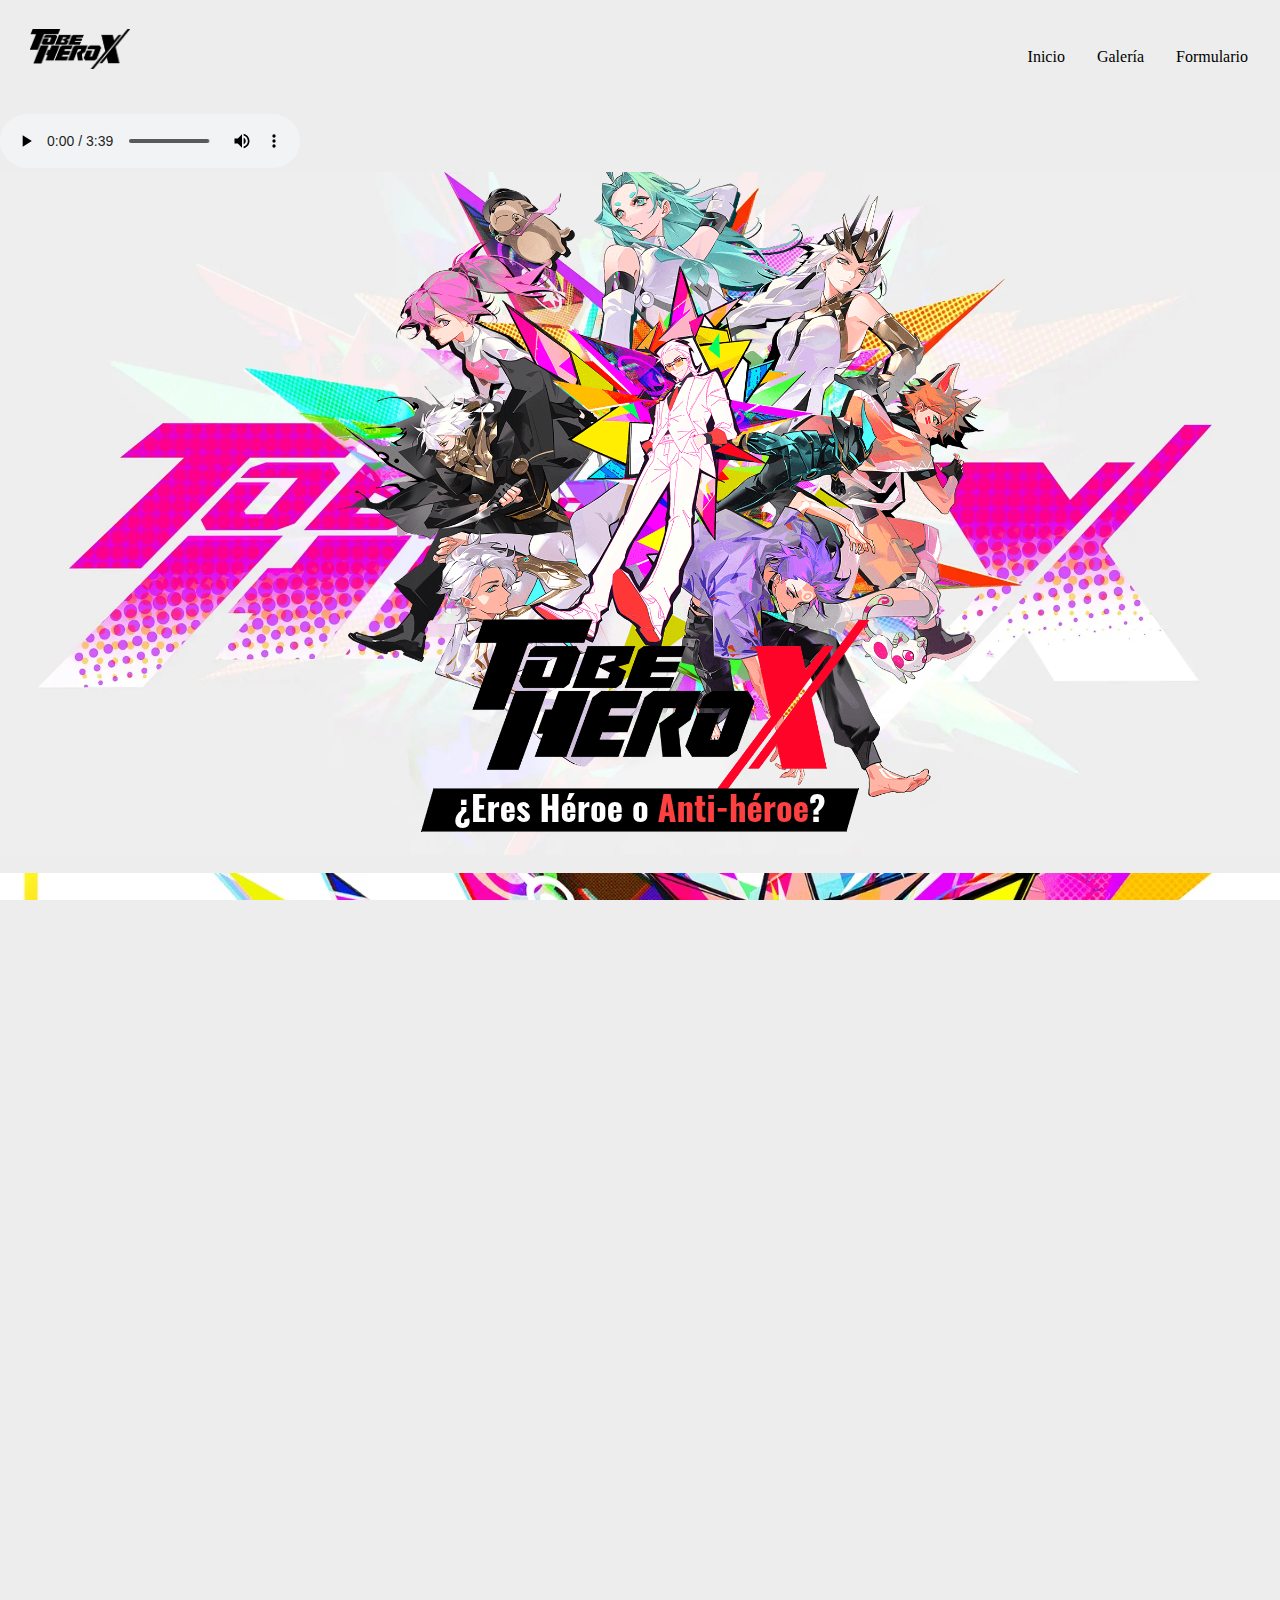
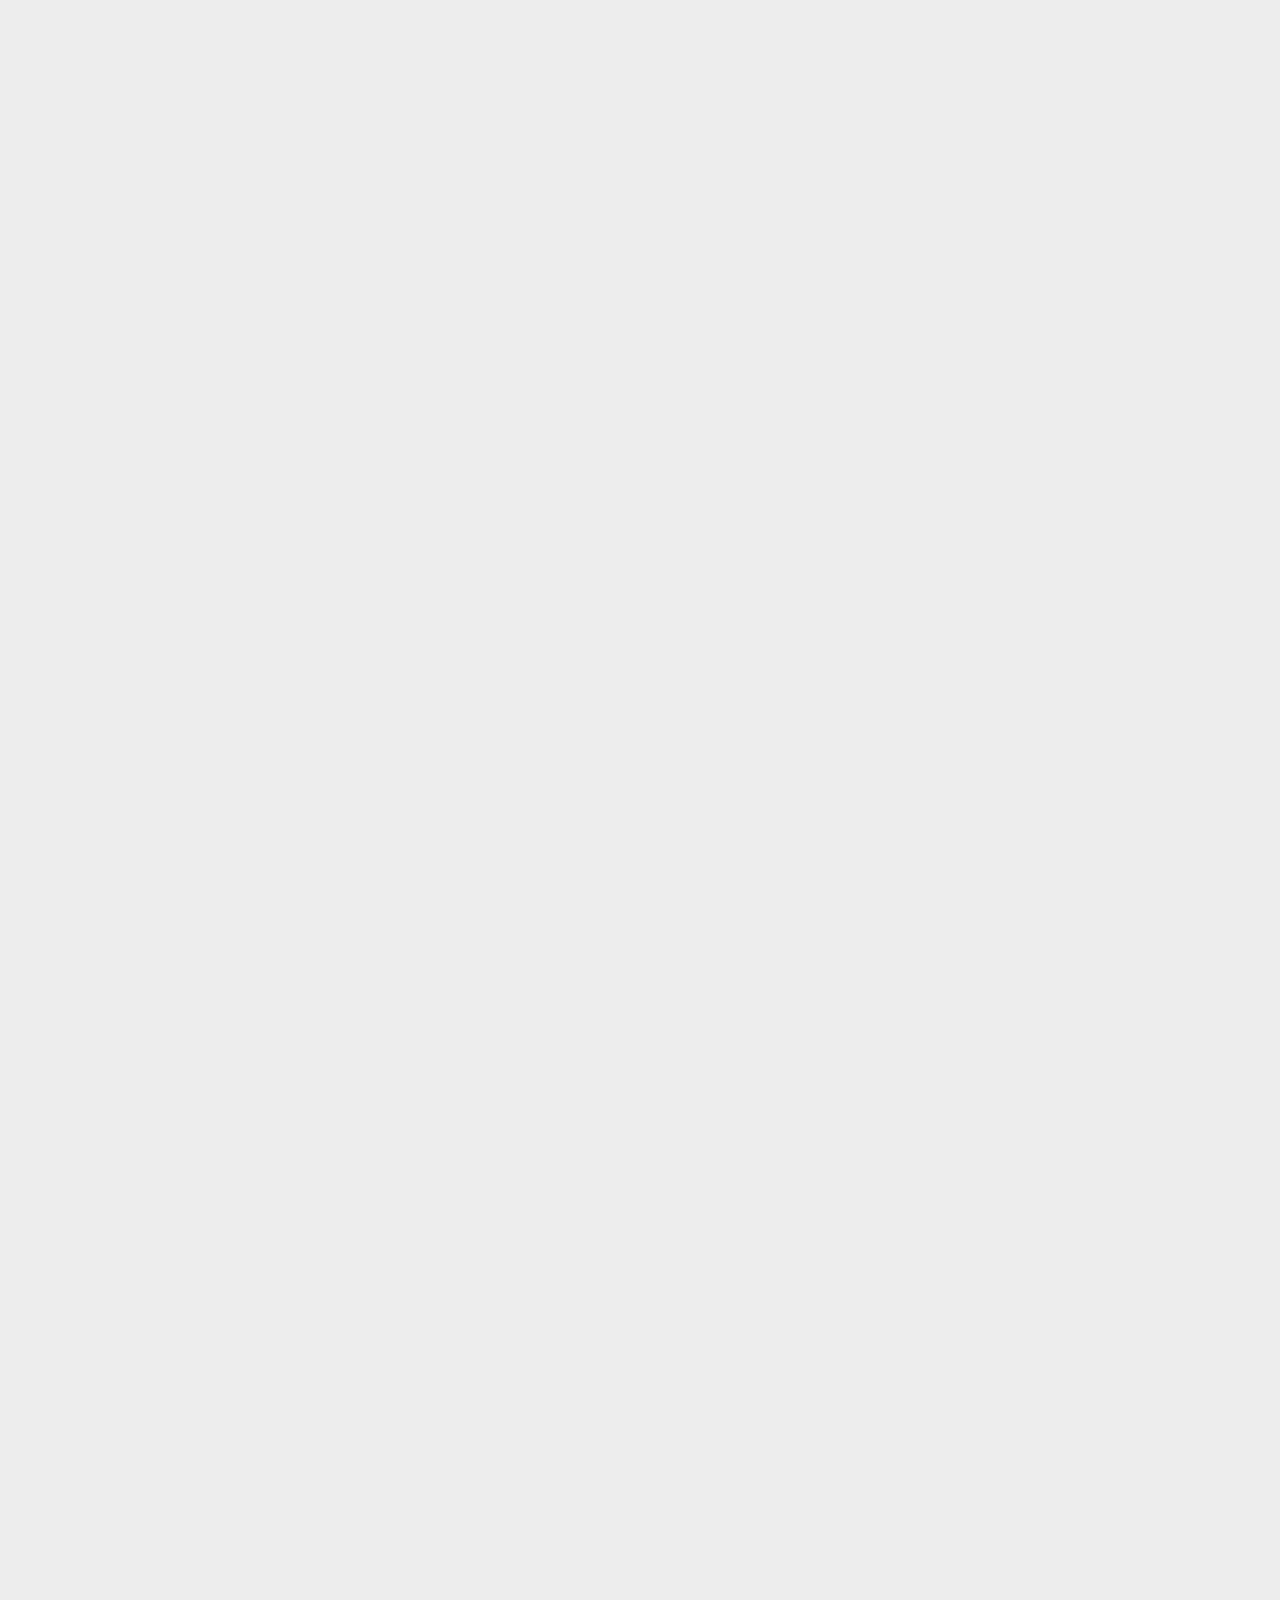
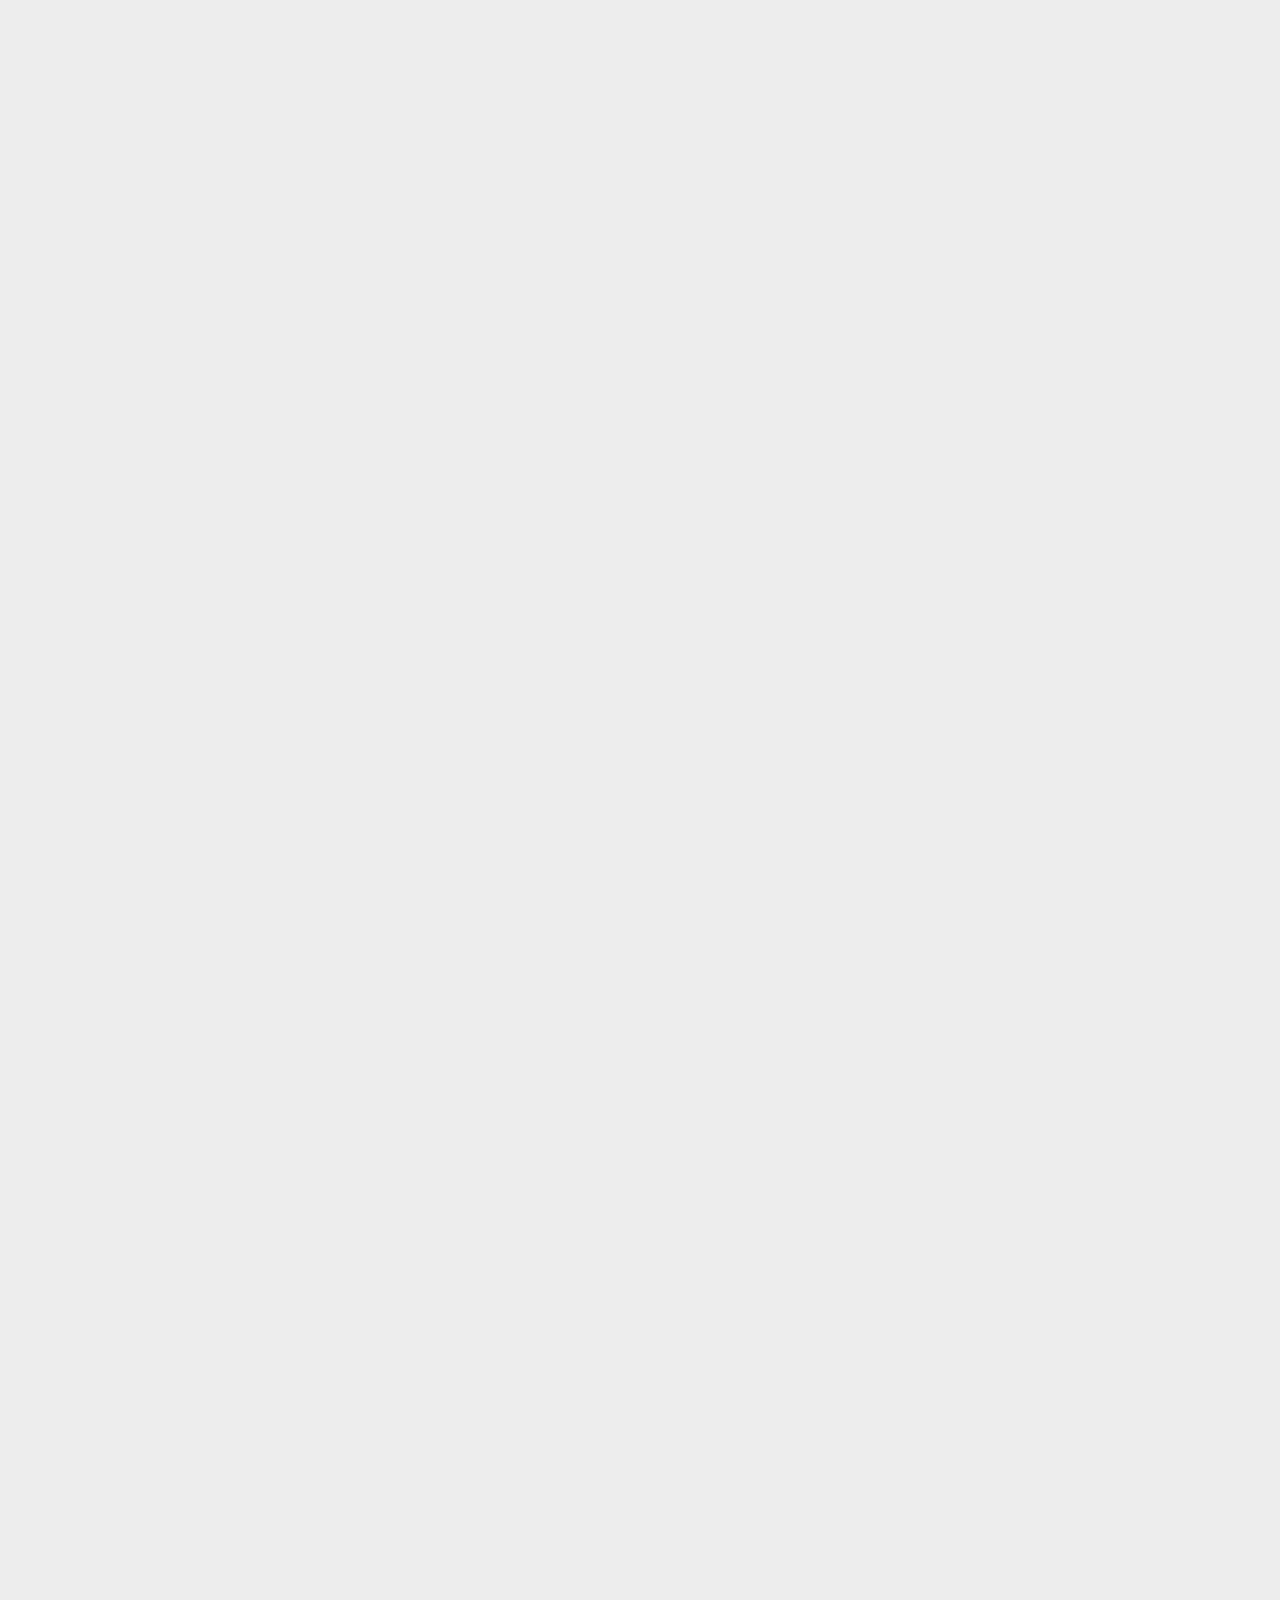
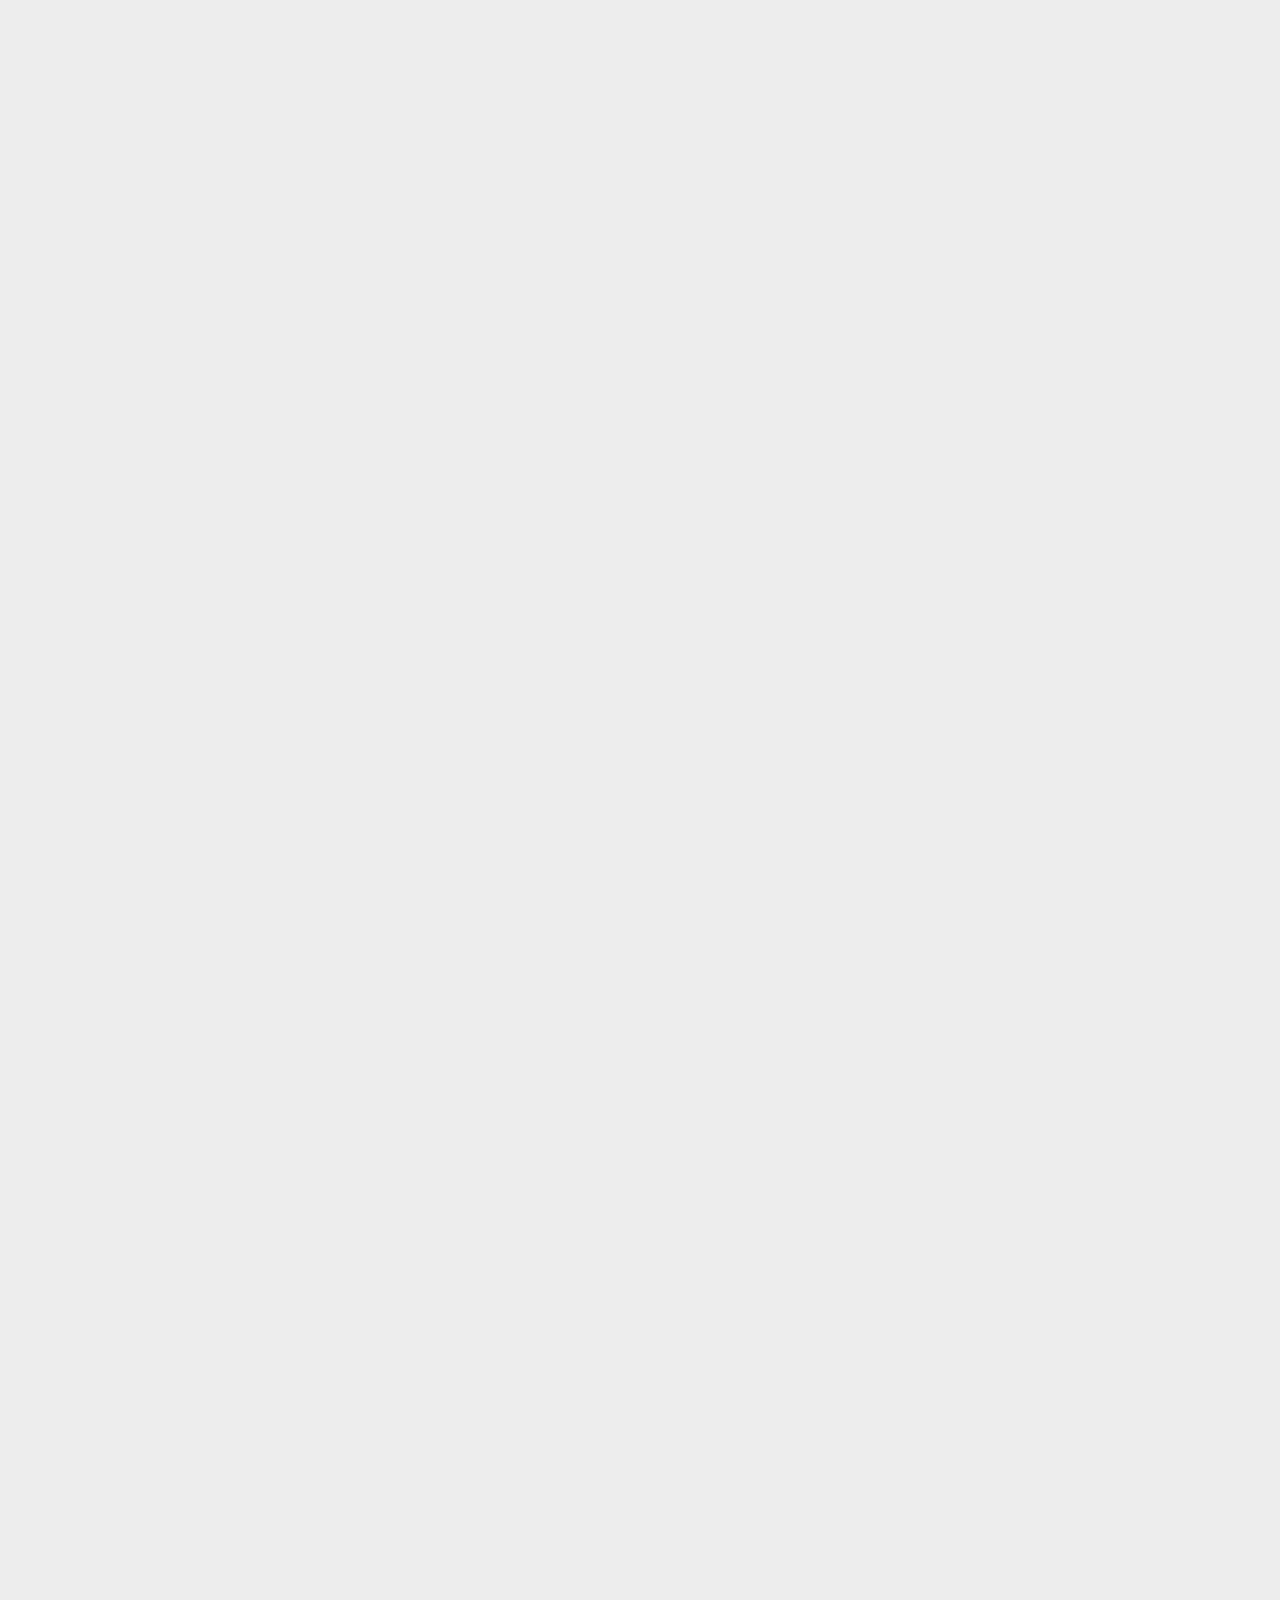
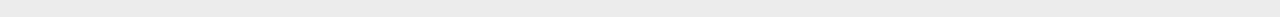
<file: index.html>
<!DOCTYPE html>
<html lang="es">
<head>
    <!-- Info del navegador en la pestaña-->
    <title>TO BE HERO X</title> <!-- Nombre de la pestaña -->
    <link rel="icon" href="img/TO-BE-HERO-ICON.png"> <!-- Icono de la pestaña -->

    <!-- Metadatos -->
    <meta charset="UTF-8">
    <meta name="viewport" content="width=device-width, initial-scale=1.0">
    <meta http-equiv="X-UA-Compatible" content="IE=edge">
    <meta name="robots" content="index, follow">

    <!-- Datos de la Pagina -->
    <meta name="author" content="Florencia Moya"> <!-- Autor de la Pagina -->
    <meta name="keywords" content="Personajes"> <!-- Palabras clave de busqueda -->
    <meta name="description" content="Esta pagina tiene como finalidad informar sobre los personajes de una serie"> <!-- Descripción de la pagina -->

    <!-- Relación con hojas de estilo -->
    <link rel="stylesheet" href="css/styles.css"> <!-- Hoja de estilos -->
    <!--Bootstrap-->
    <link href="https://cdn.jsdelivr.net/npm/bootstrap@5.3.8/dist/css/bootstrap.min.css" rel="stylesheet" integrity="sha384-sRIl4kxILFvY47J16cr9ZwB07vP4J8+LH7qKQnuqkuIAvNWLzeN8tE5YBujZqJLB" crossorigin="anonymous">
</head>
<body>
    <header>
<!--Etiquetas de header de la pagina-->
        <a href="index.html" class="logo"><img src="img/to_be_hero_header.png"></a>
        <ul class="lista-paginas">
            <li class="pagina"><a href="index.html">Inicio</a></li>
            <li class="pagina"><a href="galeria.html">Galería</a></li>
            <li class="pagina"><a href="formulario.html">Formulario</a></li>
        </ul>
    </header>
    <!--Etiquetas de audio de la pagina-->
    <audio controls autoplay loop>
        <source src="audio/wwd.mp3juice.blog - TO BE HERO X Opening SawanoHiroyuki nZk Rei - INERTIA (Instrumental) (320 KBps).m4a" type="audio/mpeg" id="audio">
    </audio>
    <main class="principal">
    <!--Etiquetas imagenes-->
        <div class="imagenes">
            <img src="img/imagen-fondo.webp" alt="Imagen de fondo" class="imagen-fondo"> <!--imagen 1 (fondo)-->
            <img src="img/imagen por encima.webp" alt="Imagen superpuesta" class="imagen-superpuesta"> <!--imagen 2 (encima)-->
            <img src="img/pregunta.webp" alt="Imagen de pregunta" class="imagen-pregunta-x">
        </div>

        <!-- Carrusel -->
        <div id="carouselExampleIndicators" class="carousel slide">
            <div class="carousel-indicators">
                <button type="button" data-bs-target="#carouselExampleIndicators" data-bs-slide-to="0" class="active" aria-current="true" aria-label="Slide 1"></button>
                <button type="button" data-bs-target="#carouselExampleIndicators" data-bs-slide-to="1" aria-label="Slide 2"></button>
                <button type="button" data-bs-target="#carouselExampleIndicators" data-bs-slide-to="2" aria-label="Slide 3"></button>
                <button type="button" data-bs-target="#carouselExampleIndicators" data-bs-slide-to="3" aria-label="Slide 4"></button>
                <button type="button" data-bs-target="#carouselExampleIndicators" data-bs-slide-to="4" aria-label="Slide 5"></button>
                <button type="button" data-bs-target="#carouselExampleIndicators" data-bs-slide-to="5" aria-label="Slide 6"></button>
                <button type="button" data-bs-target="#carouselExampleIndicators" data-bs-slide-to="6" aria-label="Slide 7"></button>
                <button type="button" data-bs-target="#carouselExampleIndicators" data-bs-slide-to="7" aria-label="Slide 8"></button>
                <button type="button" data-bs-target="#carouselExampleIndicators" data-bs-slide-to="8" aria-label="Slide 9"></button>
                <button type="button" data-bs-target="#carouselExampleIndicators" data-bs-slide-to="9" aria-label="Slide 10"></button>
                <button type="button" data-bs-target="#carouselExampleIndicators" data-bs-slide-to="10" aria-label="Slide 11"></button>


            </div>
            <div class="carousel-inner">
                <div class="carousel-item active">
                    <img src="img/Heroe_x.webp" class="d-block w-100" alt="...">
                </div>
                <div class="carousel-item">
                    <img src="img/Heroe_Queen.webp" class="d-block w-100" alt="...">
                </div>
                <div class="carousel-item">
                    <img src="img/Heroe_Dragon_Boy.webp" class="d-block w-100" alt="...">
                </div>
                <div class="carousel-item">
                    <img src="img/Heroe_Ghost_Blade.webp" class="d-block w-100" alt="">
                </div>
                <div class="carousel-item">
                    <img src="img/Heroe_The_Jhonnies.webp" class="d-block w-100" alt="">
                </div>
                <div class="carousel-item">
                    <img src="img/Heroe_Loli.webp" class="d-block w-100" alt="">
                </div>
                <div class="carousel-item">
                    <img src="img/Heroe_Lucky_Cyan.webp" class="d-block w-100" alt="">
                </div>
                <div class="carousel-item">
                    <img src="img/Heroe_Ahu.webp" class="d-block w-100" alt="">
                </div>
                <div class="carousel-item">
                    <img src="img/Heroe_E_Soul.webp" class="d-block w-100" alt="">
                </div>
                <div class="carousel-item">
                    <img src="img/Heroe_LingLing.webp" class="d-block w-100" alt="">
                </div>
                <div class="carousel-item">
                    <img src="img/Heroe_Nice.webp" class="d-block w-100" alt="">
                </div>
            </div>
            <button class="carousel-control-prev" type="button" data-bs-target="#carouselExampleIndicators" data-bs-slide="prev">
                <span class="carousel-control-prev-icon" aria-hidden="true"></span>
                <span class="visually-hidden">Previous</span>
            </button>
            <button class="carousel-control-next" type="button" data-bs-target="#carouselExampleIndicators" data-bs-slide="next">
                <span class="carousel-control-next-icon" aria-hidden="true"></span>
                <span class="visually-hidden">Next</span>
            </button>
        </div>

        <!-- Bloques de texto -->
        <div class="contenedor"> <!--Se implementa el uso de varios "div" como divisor de flexbox-->
                <div class="bloque-texto-1">
                <h3>Valor de Confianza</h3>
                <p>En un mundo de héroes brillantes, es la confianza de sus fans
                   lo que los convierte en superhéroes.</p>
            </div>
                <div class="bloque-texto-2">
                <h3>Fe Pública</h3>
                <p>Si la gente cree que un hombre puede volar, volará.
                   Si un héroe pierde la confianza de la gente, pierde sus habilidades especiales.</p>
            </div>
                <div class="bloque-texto-3">
                <h3>Heroes</h3>
                <p>El Valor de Confianza se recopila, cuantifica y utiliza para
                   determinar la clasificación de un héroe.
                   Cada dos años, se celebra un torneo para elegir
                   a los mejores héroes.
                   Su desempeño en el torneo determina
                   sus nuevos valores de confianza y su clasificación.</p>
            </div>
    </main>
    <footer>
        <div class="colab">
            <img src="img/BILI_BIG.D.png" class="bilibili">
            <img src="img/x_deco.png" class="separador">
            <img src="img/aniplexlogo.png" class="aniplex">
        </div>
        <hr>
        <p class="derechos-de-autor">&copy;Esta pagina contiene todos sus derechos de autor de manera reservada</p>
        <div class="autor-fecha">
            <p class="autor">Creada por: @Softtseokie</p>
            <p class="fecha">01-01-1001</p>
        </div>
    </footer>
    <script src="js/scripts.js"></script>
    <script src="https://cdn.jsdelivr.net/npm/bootstrap@5.3.8/dist/js/bootstrap.bundle.min.js" integrity="sha384-FKyoEForCGlyvwx9Hj09JcYn3nv7wiPVlz7YYwJrWVcXK/BmnVDxM+D2scQbITxI" crossorigin="anonymous"></script>
</body>
</html>
</file>
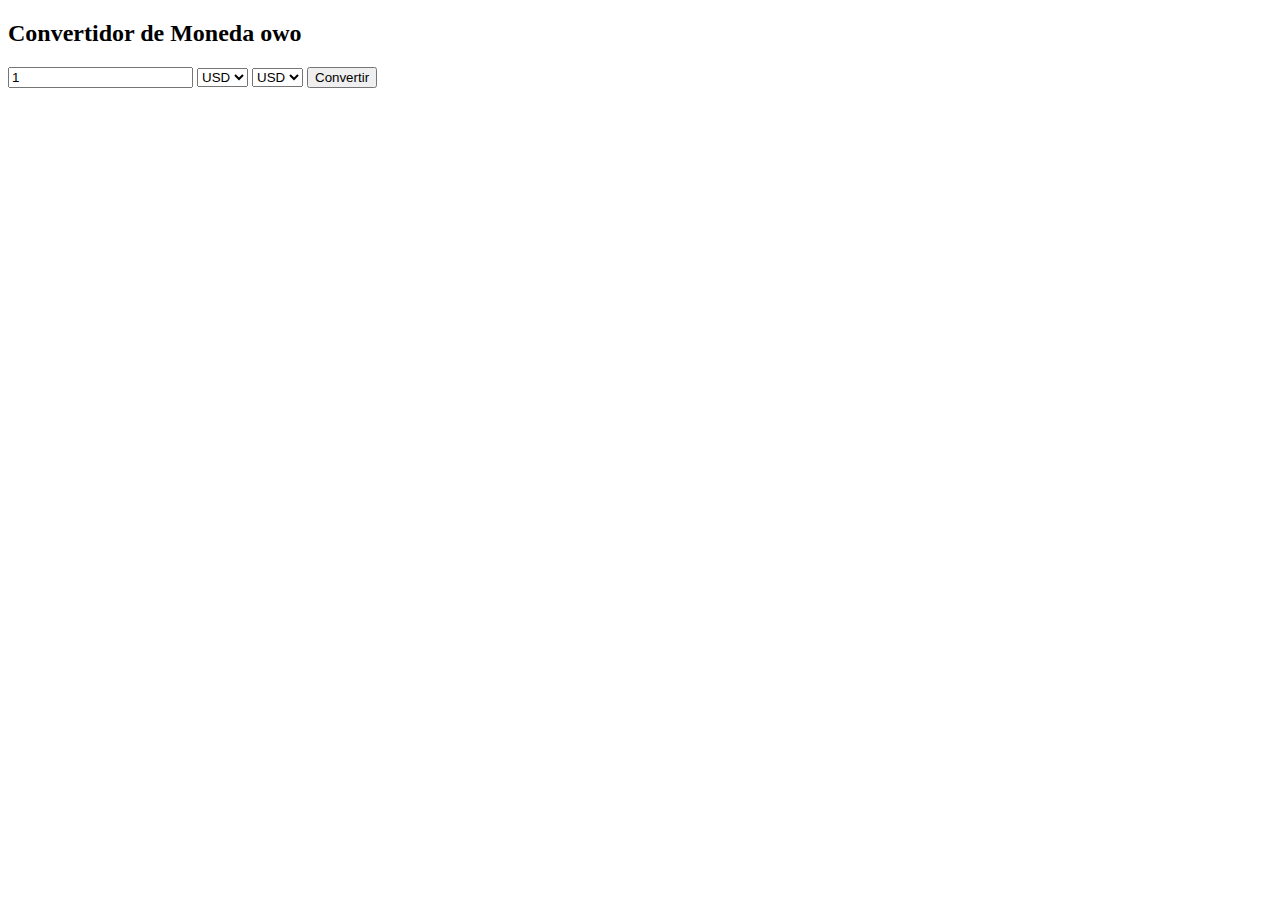
<file: ejercicio.html>
<!DOCTYPE html>
<html lang="es">
<head>
    <meta charset="UTF-8">
    <meta name="viewport" content="width=device-width, initial-scale=1.0">
    <title>EJERCICIO</title>
</head>
<body>
    <h2>Convertidor de Moneda owo</h2>
    <input type="number" id="valor" value="1" step="any">
    <select id="desde">
        <option>USD</option>
        <option>EUR</option>
        <option>CLP</option>
    </select>

    <select id="a">
        <option>USD</option>
        <option>EUR</option>
        <option>CLP</option>
    </select> 
    <button id="btn">Convertir</button>
    <p id="res"></p>
    <script>
        btn.onclick=async()=>{
            const v= +valor.value, d= desde.value.toLowerCase(), h=a.value.toLowerCase();
            if (d===h) return res.texContent=`${v} ${d.toUpperCase()}= ${v} ${h.toUppercase()}`;
            const r= await fetch (`https://cdn.jsdelivr.net/npm/@fawazahmed0/currency-api@latest/v1/currencies/${d}.json`).then(r=>r.json());
            const tasa=r[d][h];
            res.textContent=`${v} ${d.toUpperCase()}= ${(v*tasa).toFixed(2)} ${h.toUpperCase()}`;
        };
    </script>
</body>
</html>
</file>
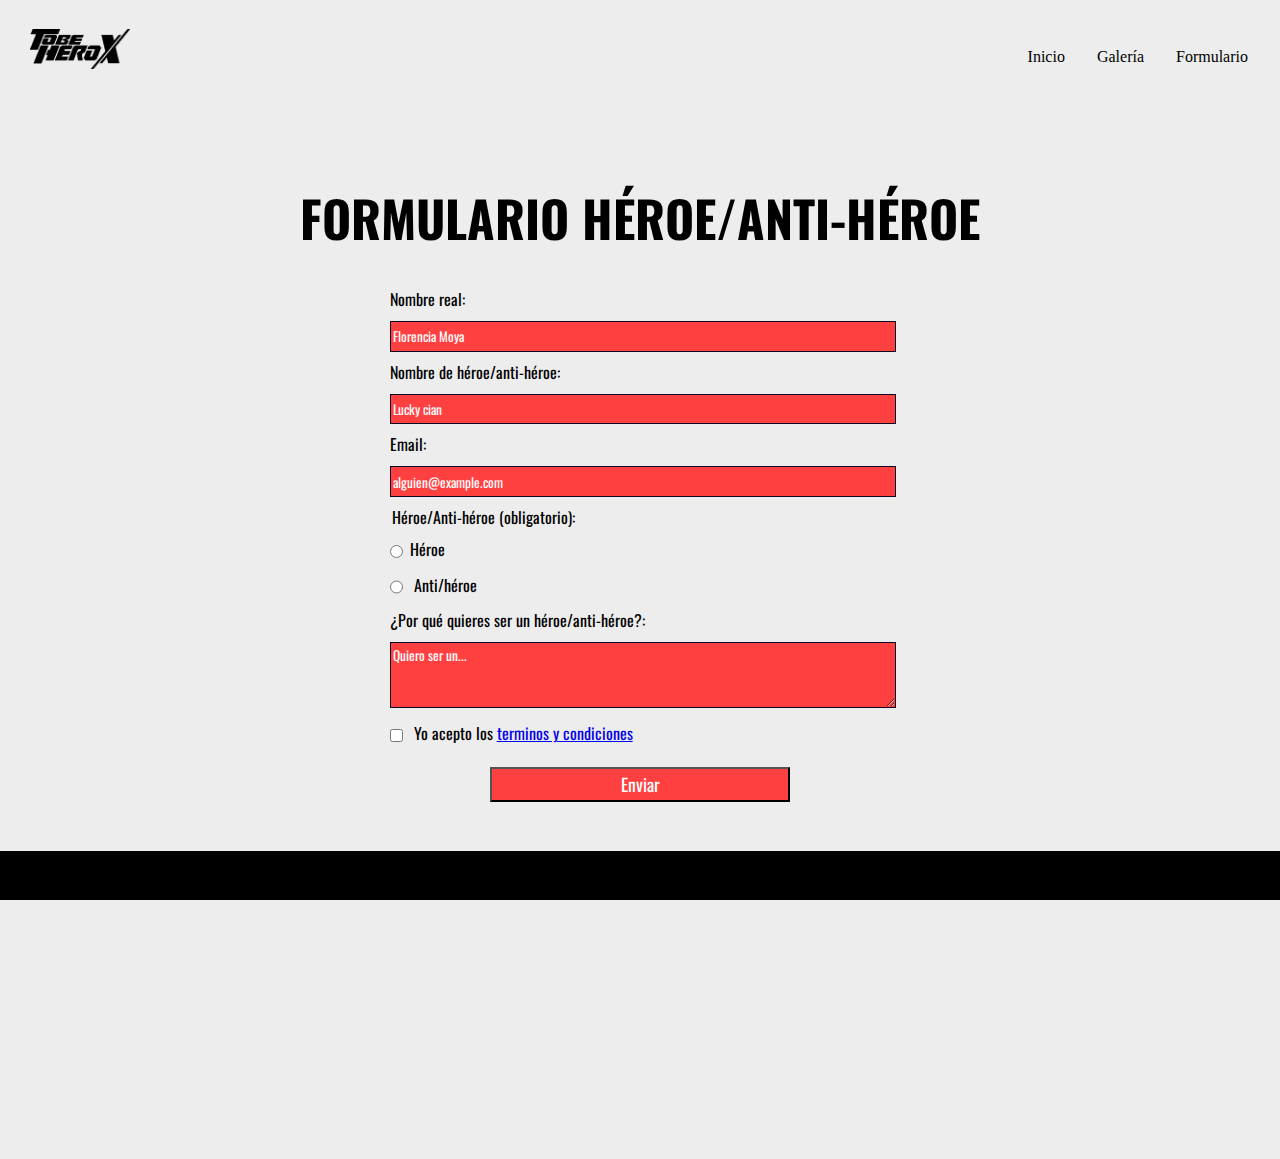
<file: formulario.html>
<!DOCTYPE html>
<html lang="en">
<head>
    <title>Formulario</title> <!-- Nombre de la pestaña -->
    <link rel="icon" href="img/TO-BE-HERO-ICON.png"> <!-- Icono de la pestaña -->
    <link rel="stylesheet" href="css/styles.css">
    <link rel="stylesheet" href="css/formulario.css">
    <!--Bootstrap-->
    <link href="https://cdn.jsdelivr.net/npm/bootstrap@5.3.8/dist/css/bootstrap.min.css" rel="stylesheet" integrity="sha384-sRIl4kxILFvY47J16cr9ZwB07vP4J8+LH7qKQnuqkuIAvNWLzeN8tE5YBujZqJLB" crossorigin="anonymous">
    <meta charset="UTF-8">
    <meta name="viewport" content="width=device-width, initial-scale=1.0">
    <title>Document</title>
</head>
<body>
    <header>
 <!--Etiquetas de header de la pagina-->
        <a href="index.html" class="logo"><img src="img/to_be_hero_header.png"></a>
        <ul class="lista-paginas">
            <li class="pagina"><a href="index.html">Inicio</a></li>
            <li class="pagina"><a href="galeria.html">Galería</a></li>
            <li class="pagina"><a href="formulario.html">Formulario</a></li>
        </ul>
    </header>
    <main class="principal">
        <h1>FORMULARIO HÉROE/ANTI-HÉROE</h1> <!--titulo formulario-->
        <section>
        <form>
            <div> <!--Se implementa el uso de varios "div" como divisor de campos del formulario-->
                <label for="nombre-real">Nombre real: 
                <input id="nombre-real" name="nombre-real" type="nombre" class="formulario" placeholder="Florencia Moya">
                </label> 
            <div> 
                <label for="nombre-de-heroe/anti-héroe">Nombre de héroe/anti-héroe: 
                <input id="nombre-de-heroe/anti-héroe" name="nombre-de-heroe/anti-héroe" type="nombre" class="formulario" placeholder="Lucky cian">
                </label>
            </div>
            <div>
                <label for="e-mail">Email:
                <input id="e-mail" name="e-mail" type="email" class="formulario" placeholder="alguien@example.com">
                </label>
            </div>
            <div>
                <legend>Héroe/Anti-héroe (obligatorio): </legend>
                <label for="seleccion_héroe"><input id="seleccion_héroe" type="radio" name="seleccion" class="seleccion"/>Héroe</label>
                <label for="seleccion_anti-héroe"><input id="seleccion_anti-héroe" type="radio" name="seleccion" class="seleccion" /> Anti/héroe</label>
            </div>
            <div>
                <label for="bio">¿Por qué quieres ser un héroe/anti-héroe?:
                <textarea id="bio" name="bio" rows="3" cols="30" placeholder="Quiero ser un..."></textarea>
            </div>
            <div>
                <label for="terminos-y-condiciones">
                <input class="terminos-y-condiciones" id="terminos-y-condiciones" type="checkbox" required name="terminos-y-condiciones" /> Yo acepto los <a href="https://www.aniplex.co.jp/help/privacy.html" target="_blank">terminos y condiciones</a>
                </label>
            </div>
                <button id="boton-enviar" type="submit">Enviar
                </button>   
        </section>
        </form>
        </main>
        <footer>
        <div class="colab">
            <img src="img/BILI_BIG.D.png" class="bilibili">
            <img src="img/x_deco.png" class="separador">
            <img src="img/aniplexlogo.png" class="aniplex">
        </div>
        <hr>
        <p class="derechos-de-autor">&copy;Esta pagina contiene todos sus derechos de autor de manera reservada</p>
        <div class="autor-fecha">
            <p class="autor">Creada por: @Softtseokie</p>
            <p class="fecha">01-01-1001</p>
        </div>
    </footer>
    <script src="js/scripts.js"></script>
    <script src="https://cdn.jsdelivr.net/npm/bootstrap@5.3.8/dist/js/bootstrap.bundle.min.js" integrity="sha384-FKyoEForCGlyvwx9Hj09JcYn3nv7wiPVlz7YYwJrWVcXK/BmnVDxM+D2scQbITxI" crossorigin="anonymous"></script>
</body>
</html>
</file>
<file: css/styles.css>
/* Fuentes importadas */
@import url('https://fonts.googleapis.com/css2?family=Oswald:wght@200..700&display=swap');

@media (min-width:0px){    /* medida de telefono */
  /* body{
    background-color: #00fa9a;
  } */
}

@media (min-width:768px){   /* medida de tablet */
  /* body{
    background-color: aqua;
  } */
}

@media (min-width:1024px){   /* medida de computador */
  /* body{
    background-color: blue;
  } */
}

  :root{  /* Registro de colores para uso facil */
    /* colores rojos */
  --color-red01: #ff4040;
	--color-red02: #ed2215;
	--color-red03: #ff211e;

    /* characters color */
	--chara-color-x: #eaf4fc;
	--chara-color-queen: #f8e58c;
	--chara-color-dragon: #7f1184;
	--chara-color-ghostblade: #fcc800;
	--chara-color-little: #ff9933;
	--chara-color-loli: #eb6ea0;
	--chara-color-lucky: #00fa9a;
	--chara-color-ahu: #f5b2ac;
	--chara-color-soul: #008db7;
	--chara-color-nice: #fdd35c;

}

/* modificacion bordes de pagina*/
html,body{
width: 100%;
height: 100%;
overflow-x: hidden; /* Evita el scroll horizontal */
margin: 0;
padding: 0;
background-color: #ededed;
}

header{
  width: 100%;
  padding: 1rem 0;
  display: flex;
  justify-content: center;
  flex-wrap: wrap;
}

.logo{
  margin-bottom: 1rem;
  display: flex;
  align-items: center;

  margin-right: auto;
  margin-left: 30px;
}

.logo img{
  width: 100px;
  height: 40px;
}

.lista-paginas{
  list-style: none;
  padding: 0.5rem 1rem;

  display: flex;
  flex-wrap: wrap;
}

.pagina {
  padding: 0.5rem 1rem;
  list-style: none;
}

.pagina a {
  text-decoration: none;
  display: block;
  color: black;
}


main{
  text-align:left;
  margin: 0 auto;  
  z-index: 10000;
  position: relative;
  background-color: #ededed;
}

 /* Modificaciones (en orden) de imagen general, de fondo, superpuesta y banner pregunta */
.imagenes {    
  position: relative;
  width: 100%;
  height: auto;
}

.imagen-fondo {
  width: 100%;
  height: auto;
  display: block;
}

.imagen-superpuesta {
  position: absolute;
  top: 0px;
  left: 30px;
  border: 100px;
  width: 100%;
  height: auto;
}

.imagen-pregunta-x{
  text-align: center;
  width: 100%;                
  max-width: 500px;           
  display: flex;
  margin: 0 auto;  
  z-index: 10000;
  margin-top: -300px;
  position: relative;
}

.carousel-inner{
  margin-top: -200px;
  position: absolute;
}



.contenedor {
  display: flex;
  justify-content: space-between;
  padding: 20px;
  background-color: white;
  font-family: "Oswald", sans-serif;
}

.bloque-texto-1{
  flex: 1;
  margin: 0 10px;
  padding: 15px;
  background-color: #e3e3e3;
  border-radius: 6px;
}

.bloque-texto-2 {
  flex: 1;
  margin: 0 10px;
  padding: 15px;
  background-color: #e3e3e3;
  border-radius: 6px;
}

.bloque-texto-3 {
  flex: 3;
  margin: 0 10px;
  padding: 15px;
  background-color: #e3e3e3;
  border-radius: 6px;
}

.col{
  background-color:#ed2215;
  width: 25%;
  padding: 1rem;
  box-sizing: border-box;
  text-align: center;
}

 /* Modificaciones pie de pagina */

footer {
  width: 100%;
  padding: 1rem 0;

  display: flex;
  justify-content: center;
  flex-wrap: wrap;

  background-color: black;
}

.derechos-y-fecha {
  padding: 1px;
}

.colab{
  width: 100%;
  display: flex;
  justify-content: center;
  align-items: center;
  margin: 0;
  padding: 30px;
}

.bilibili, .aniplex{
  width: 100px;
}

.separador{
  width: 50px;
  padding: 10px;
}

footer hr{
  display: block;
  width: 95%;
  margin: auto;
  border-color: white;
}

.autor-fecha {
  display: flex;
  justify-content: space-between;
  width: 100%;
}

footer p, .autor-fecha p{
  font-family: "Oswald", sans-serif;
  font-weight: 400;
  color: white;
  padding: 10px;
}
</file>
<file: css/formulario.css>
/* Fuentes importadas */
@import url('https://fonts.googleapis.com/css2?family=Oswald:wght@200..700&display=swap');

@media (min-width:0px){    /* medida de telefono */
  body{
    background-color: #00fa9a;
  }
}

@media (min-width:768px){   /* medida de tablet */
  body{
    background-color: aqua;
  }
}

@media (min-width:1024px){   /* medida de computador */
  body{
    background-color: blue;
  }
}

  :root{  /* Registro de colores para uso facil */
    /* colores rojos */
  --color-red01: #ff4040;
	--color-red02: #ed2215;
	--color-red03: #ff211e;

    /* characters color */
	--chara-color-x: #eaf4fc;
	--chara-color-queen: #f8e58c;
	--chara-color-dragon: #7f1184;
	--chara-color-ghostblade: #fcc800;
	--chara-color-little: #ff9933;
	--chara-color-loli: #eb6ea0;
	--chara-color-lucky: #00fa9a;
	--chara-color-ahu: #f5b2ac;
	--chara-color-soul: #008db7;
	--chara-color-nice: #fdd35c;

}

header{
  width: 100%;
  padding: 1rem 0;
  display: flex;
  justify-content: center;
  flex-wrap: wrap;
}

.logo{
  margin-bottom: 1rem;
  display: flex;
  align-items: center;

  margin-right: auto;
  margin-left: 30px;
}

.logo img{
  width: 100px;
  height: 40px;
}

.lista-paginas{
  list-style: none;
  padding: 0.5rem 1rem;

  display: flex;
  flex-wrap: wrap;
}

.pagina {
  padding: 0.5rem 1rem;
  list-style: none;
}

.pagina a {
  text-decoration: none;
  display: block;
  color: black;
}

 /* Modificaciones contenido general y formulario */
body{
  background-color:#ededed;
}

main{
  text-align:left;
  margin: 0 auto;  
  z-index: 10000;
  position: relative;
  background-color: #ededed;
}

h1{
  text-align: center;
  font-family: "Oswald", sans-serif;
  font-size: 50px;
  padding-top: 2rem;
}

form {
  width: 60vw;
  max-width: 500px;
  min-width: 300px;
  margin: 0 auto;
  padding-bottom: 2em;
  font-family: "Oswald", sans-serif;
  font-weight: 400;
}

fieldset {
  border: none;
  padding: 2rem 0;
  border-bottom: 3px solid #3b3b4f;
}

fieldset:last-of-type {
  border-bottom: none;
}

label {
  display: block;
  margin: 0.5rem 0;
}

input,textarea, select {
  margin: 10px 0 0 0;
  width: 100%;
  min-height: 2em;
  font-family: "Oswald", sans-serif;
  font-weight: 400;
}

input, textarea {
  background-color: var(--color-red01);
  border: 1px solid #0a0a23;
  color: #ffffff;
}

.seleccion, .terminos-y-condiciones {
  width: unset;
  margin: 0 0.5em 0 0;
  vertical-align: middle;
}

button {
  display: block;
  width: 50%;
  margin: 1em auto;
  height: 2em;
  font-size: 1.1rem;
  background-color:var(--color-red01);
  border-color: black;
  min-width: 300px;
  color: #ffffff;
  font-family: "Oswald", sans-serif;
}

input[type="file"] {
  padding: 1px 2px;
}

input::placeholder, textarea::placeholder {
  color: #ffffff;
}

 /* Modificaciones pie de pagina */
</file>
